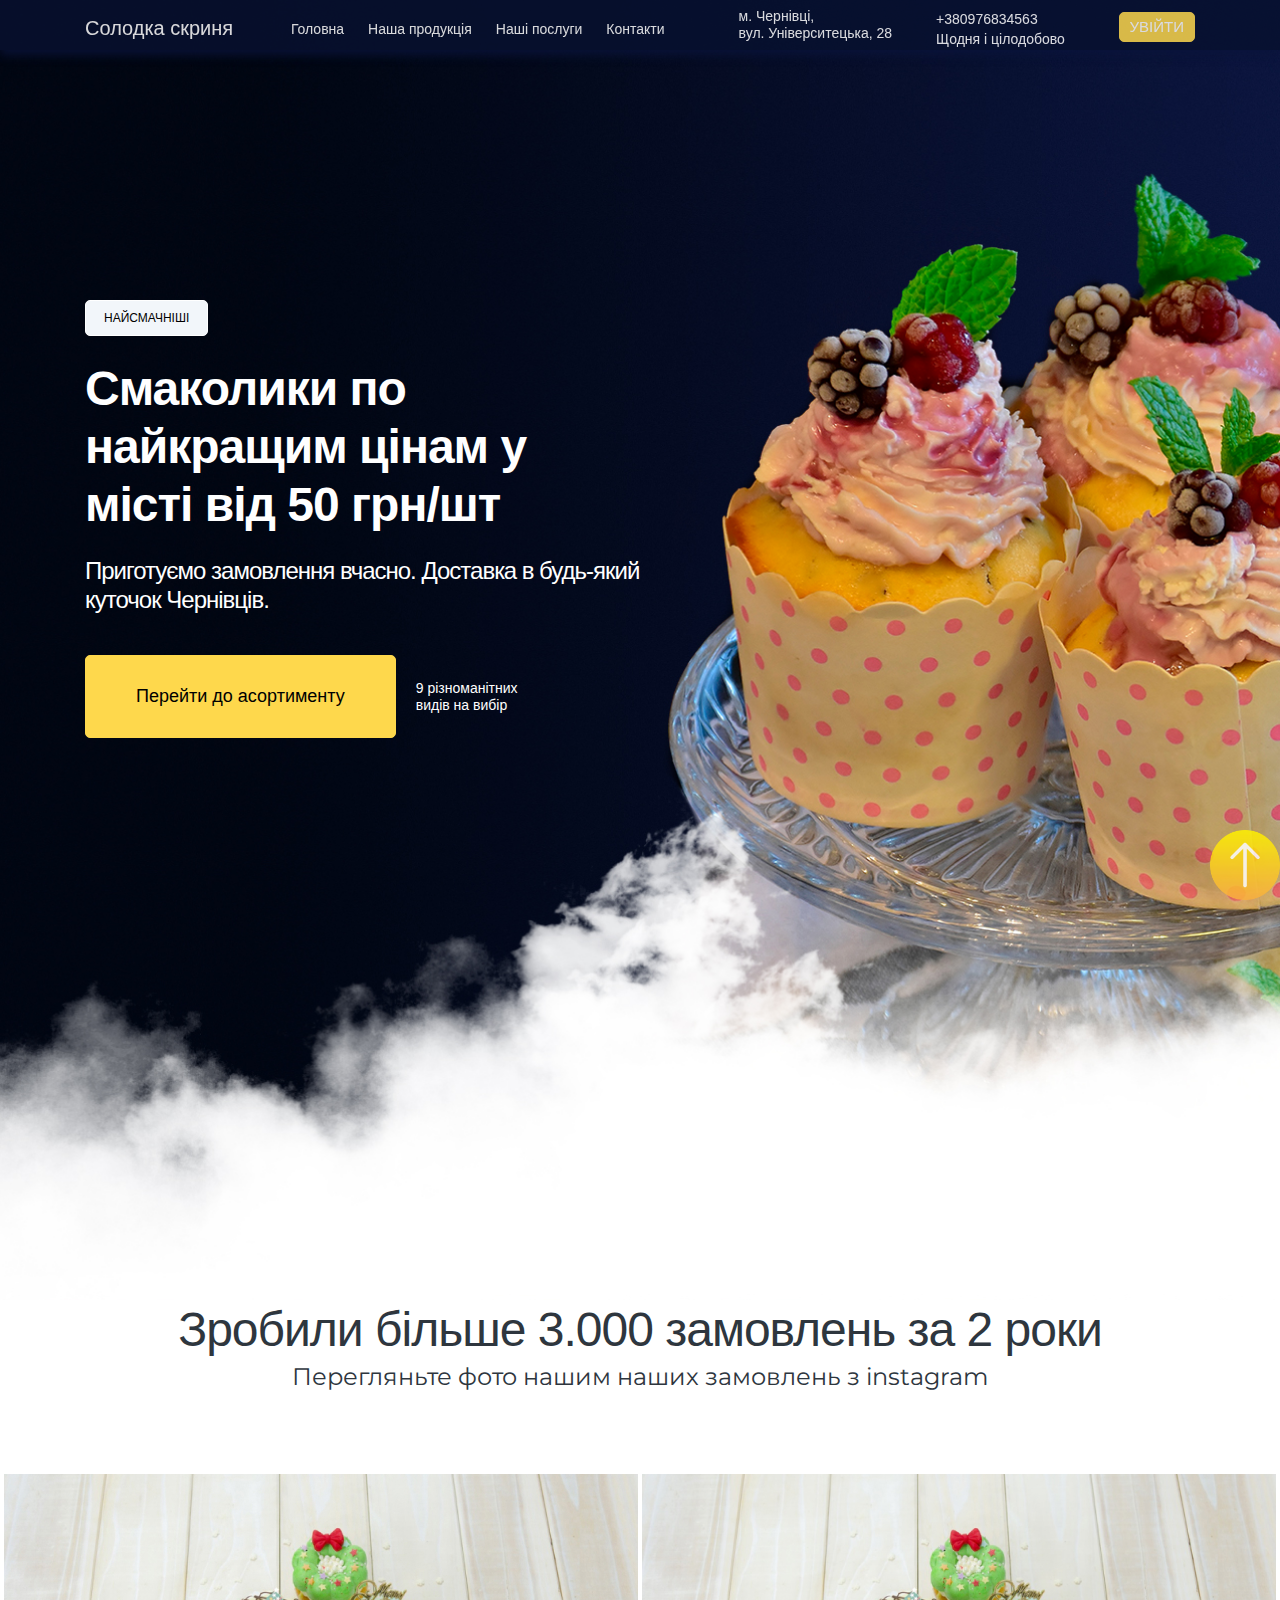
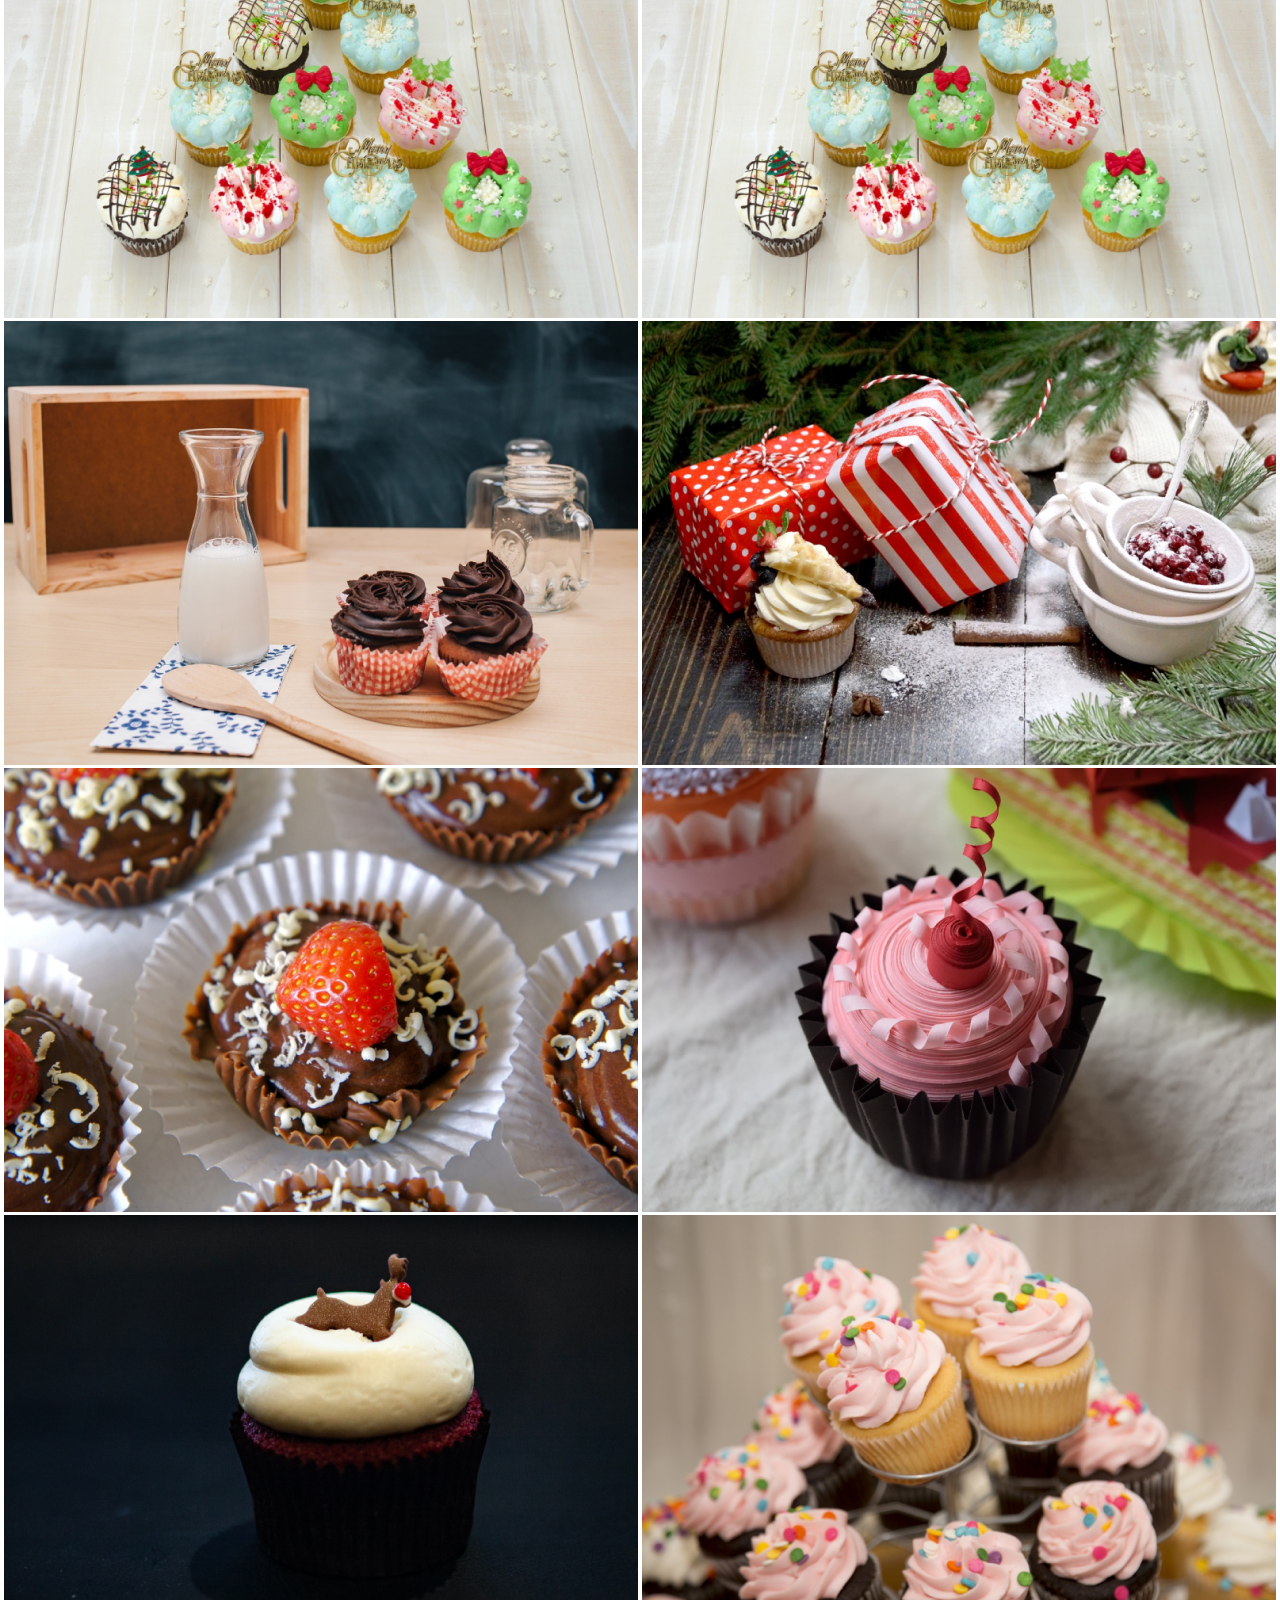
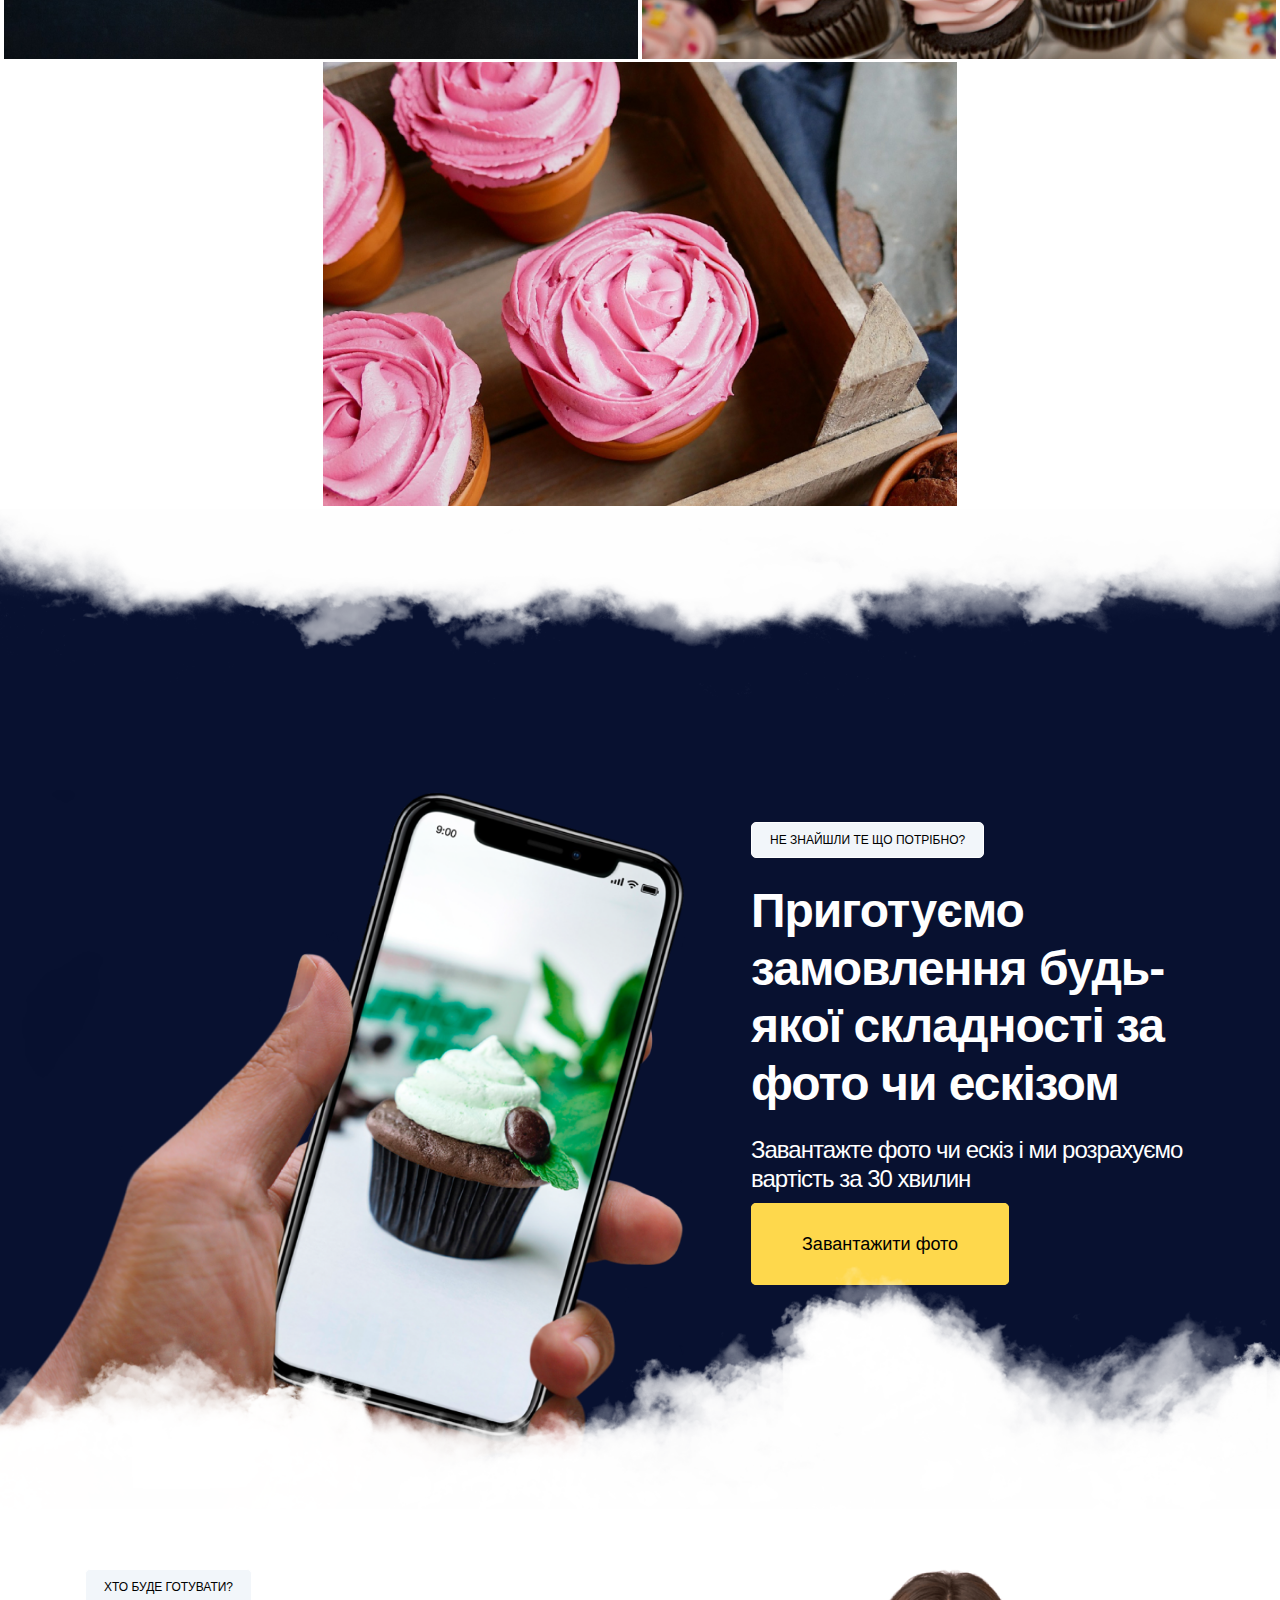
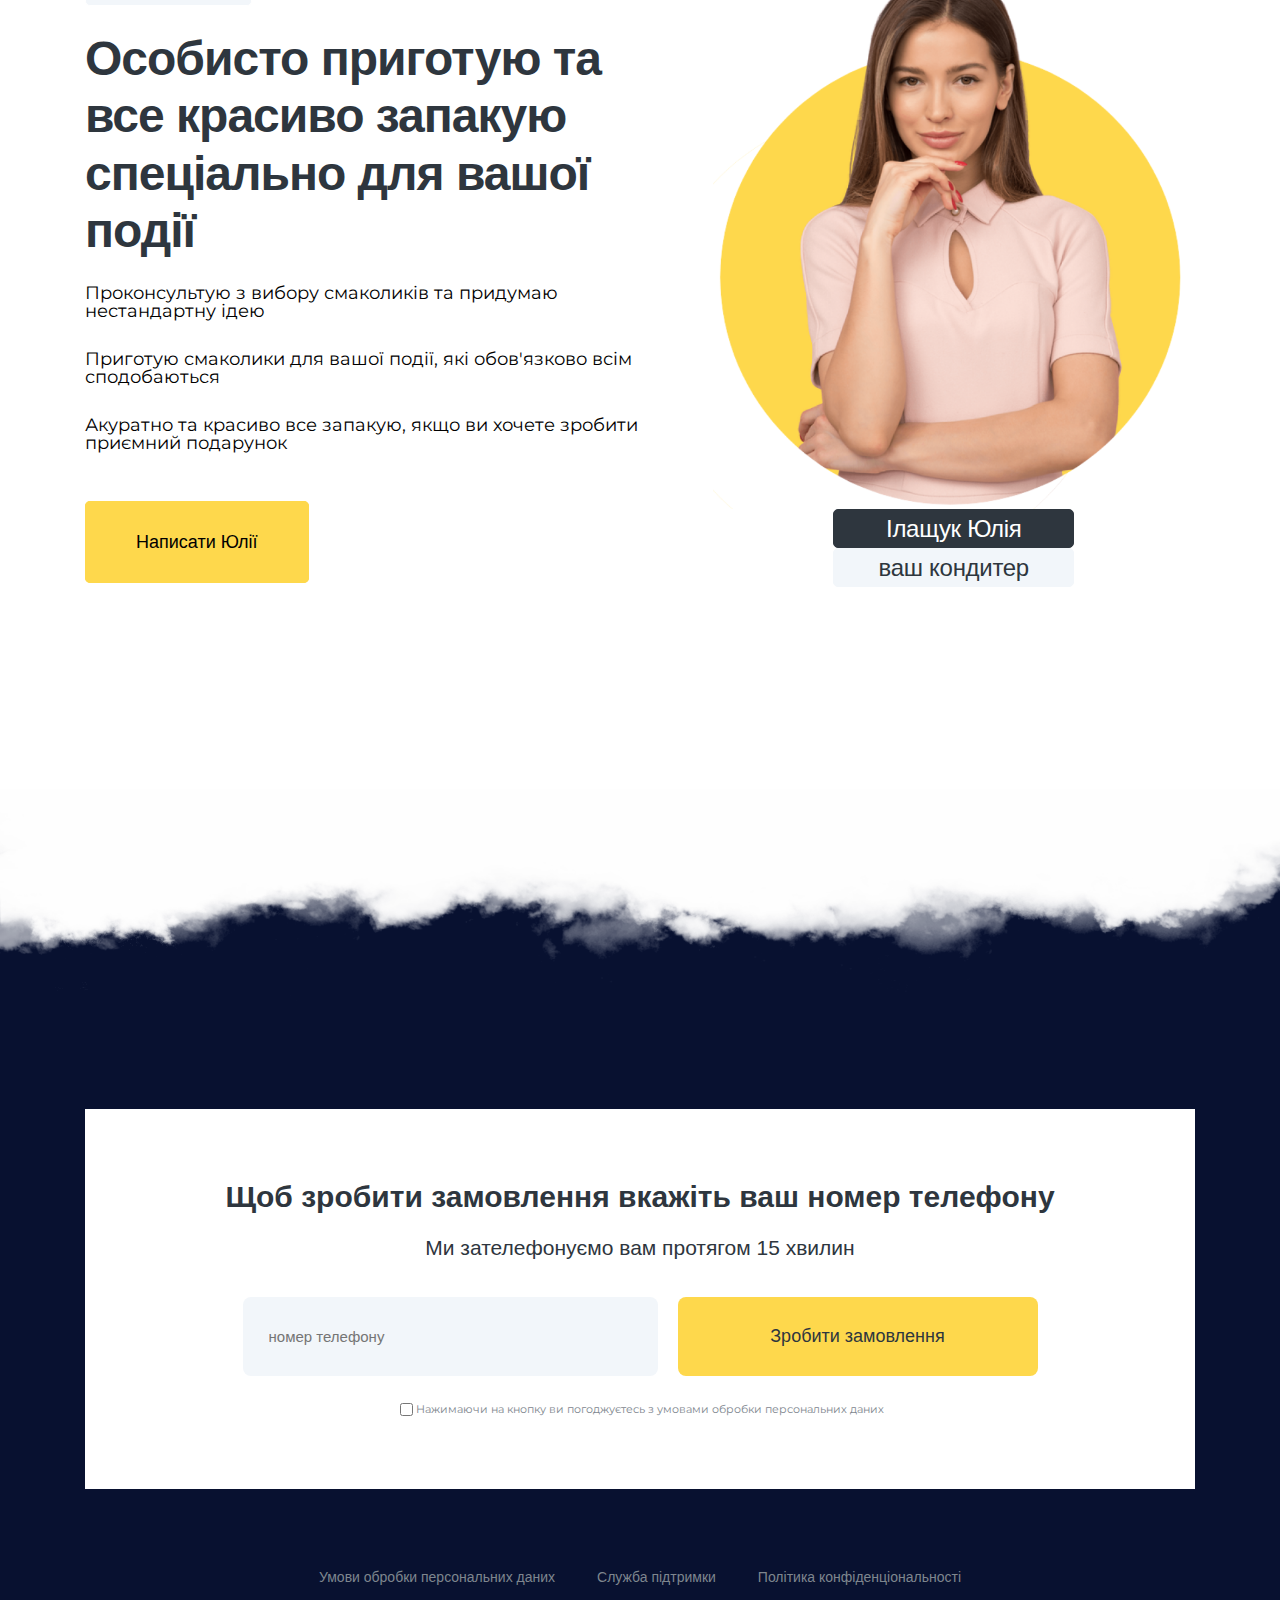
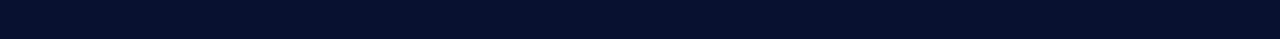
<file: html/index.html>
<!DOCTYPE html>
<html lang="en">
<head>
    <meta charset="UTF-8">
    <meta http-equiv="X-UA-Compatible" content="IE=edge" />
    <meta name="viewport" content="width=device-width, initial-scale=1.0">
    <link rel="stylesheet" href="/css/style.css" />
    <link rel="preconnect" href="https://fonts.googleapis.com" />
    <link rel="preconnect" href="https://fonts.gstatic.com" crossorigin />
    <link
      href="https://fonts.googleapis.com/css2?family=Montserrat+Alternates:wght@400;600&family=Montserrat:wght@400;600&display=swap"
      rel="stylesheet"
    />
    <link
      rel="stylesheet"
      href="https://cdnjs.cloudflare.com/ajax/libs/font-awesome/5.15.3/css/all.min.css"
      integrity="sha512-iBBXm8fW90+nuLcSKlbmrPcLa0OT92xO1BIsZ+ywDWZCvqsWgccV3gFoRBv0z+8dLJgyAHIhR35VZc2oM/gI1w=="
      crossorigin="anonymous"
      referrerpolicy="no-referrer"
    />
    <title>Document</title>
</head>
<body>
    <div class="app">
        <nav class="navbar">
            <div class="navbar-container container">
                <input type="checkbox" name="" id="">
                <div class="hamburger-lines">
                    <span class="line line1"></span>
                    <span class="line line2"></span>
                    <span class="line line3"></span>
                </div>
                <ul class="menu-items">
                    <li><a class="nav__link" href="index.html">Головна</a></li>
                    <li><a class="nav__link" href="shop.html">Наша продукція</a></li>
                    <li><a class="nav__link" href="supplices.html">Наші послуги</a></li>
                    <li><a class="nav__link" href="supplices.html">Контакти</a></li>
                    <ul class="nav_info">
                        <li class="nav__item">
                            <a class="nav__link" href="https://goo.gl/maps/JZCiQYJBEJ92gMPe6" target="_blank">
                            <address>
                                м. Чернівці, <br />
                                вул. Університецька, 28
                            </address>
                            </a>
                        </li>
                        <li class="nav__item">
                            <a class="nav__link" href="tel:+380976834563">
                            +380976834563 <br />
                            <span>Щодня і цілодобово</span>
                            </a>
                        </li>
                    </ul>
                </ul>
                <h1 class="logo">Cолодка скриня</h1>
                <a class="log-in" href="#id01">УВІЙТИ</a>
                <div id="id01" class="modal">
                    <div class="modal-dialog">
                        <div class="modal-content">
                            <header class="headr modal-container">
                                <a href="#" class="closebtn">×</a>
                                <h2>УВІЙТИ</h2>
                            </header>
                            <div class="modal-container-main">
                                <input
                                class="email inp"
                                type="email"
                                name="email"
                                id="email"
                                placeholder="електронна адреса"
                                />
                                <input
                                class="password inp"
                                type="password"
                                name="password"
                                id="password"
                                placeholder="пароль"
                                />
                                <a class="log-in-btn" href="">УВІЙТИ</a>
                            </div>
                        </div>
                    </div>
                </div>
            </div>
            <a href="index.html">
                <img class="arrow" src="/images/arrow-up.png" alt="">
            </a>
        </nav>
    
        <main>
            <div class="intro">
                <div class="container">
                    <div class="intro__content">
                        <a href="#" class="intro__btn"> Найсмачніші</a>
                        <h1 class="intro__title title">Смаколики по найкращим цінам у місті від 50 грн/шт</h1>
                        <p class="intro__subtitle subtitle">
                        Приготуємо замовлення вчасно. Доставкa в будь-який куточок
                        Чернівців.
                        </p>
                        <div class="intro__footer">
                            <a href="#" class="intro__main-btn"> Перейти до асортименту </a>
                            <p>
                                9 різноманітних <br />
                                видів на вибір
                            </p>
                        </div>
                    </div>
                </div>
            </div>
    
            <!-- <section class="section__shop">
                <div class="container">
                    <h2 class="section__title">Для будь-яких подій та дорогих вам людей</h2>
                    <div class="services">
                        <div class="service">
                            <img src="/images/catalog_img (1).png" alt="" class="service__img">
                            <div class="service__content">
                                <h3 class="service__title">Кремовий замок</h3>
                                <p class="service__text">Ніжний крем будь-якого кольору
                                на вибір, вафельна основа</p>
                                <p class="service__price">150 грн</p>
                                <button class="service__btn">Замовити</button>
                            </div>
                        </div>
                        <div class="service">
                            <img src="/images/catalog_img (1).png" alt="" class="service__img">
                            <div class="service__content">
                                <h3 class="service__title">Кремовий замок</h3>
                                <p class="service__text">Ніжний крем будь-якого кольору
                                на вибір, вафельна основа</p>
                                <p class="service__price">150 грн</p>
                                <button class="service__btn">Замовити</button>
                            </div>
                        </div>
                        <div class="service">
                            <img src="/images/catalog_img (1).png" alt="" class="service__img">
                            <div class="service__content">
                                <h3 class="service__title">Кремовий замок</h3>
                                <p class="service__text">Ніжний крем будь-якого кольору
                                на вибір, вафельна основа</p>
                                <p class="service__price">150 грн</p>
                                <button class="service__btn">Замовити</button>
                            </div>
                        </div>
                        <div class="service">
                            <img src="/images/catalog_img (1).png" alt="" class="service__img">
                            <div class="service__content">
                                <h3 class="service__title">Кремовий замок</h3>
                                <p class="service__text">Ніжний крем будь-якого кольору
                                на вибір, вафельна основа</p>
                                <p class="service__price">150 грн</p>
                                <button class="service__btn">Замовити</button>
                            </div>
                        </div>
                        <div class="service">
                            <img src="/images/catalog_img (1).png" alt="" class="service__img">
                            <div class="service__content">
                                <h3 class="service__title">Кремовий замок</h3>
                                <p class="service__text">Ніжний крем будь-якого кольору
                                на вибір, вафельна основа</p>
                                <p class="service__price">150 грн</p>
                                <button class="service__btn">Замовити</button>
                            </div>
                        </div>
                        <div class="service">
                            <img src="/images/catalog_img (1).png" alt="" class="service__img">
                            <div class="service__content">
                                <h3 class="service__title">Кремовий замок</h3>
                                <p class="service__text">Ніжний крем будь-якого кольору
                                на вибір, вафельна основа</p>
                                <p class="service__price">150 грн</p>
                                <button class="service__btn">Замовити</button>
                            </div>
                        </div>
                    </div>
                </div>
            </section> -->
            <section class="section__gallery">
                <h2 class="section__gallery__title title">Зробили більше 3.000 замовлень за 2 роки</h2>
                <p class="section__gallery__subtitle subtitle">Перегляньте фото нашим наших замовлень з instagram</p>
                <div class="gallery">
                    <img src="/images/photo_Layer.jpg" alt="" />
                    <img src="/images/photo (1).png" alt="" />
                    <img src="/images/photo (2).png" alt="" />
                    <img src="/images/photo (3).png" alt="" />
                    <img src="/images/photo (4).png" alt="" />
                    <img src="/images/photo (5).png" alt="" />
                    <img src="/images/photo (6).png" alt="" />
                    <img src="/images/photo (7).png" alt="" />
                    <img src="/images/photo (8).png" alt="" />
                </div>
            </section>
            <section class="section__custom__order">
                <img src="/images/Clouds.png" alt="" class="clouds__between__2-3">
                <div class="container">
                    <div class="custom__order__content">
                        <a href="" class="btn__not__find"> Не знайшли те що потрібно?</a>
                        <h2 class="custom__order__title title">Приготуємо замовлення будь-якої складності за фото чи ескізом</h2>
                        <h3 class="custom__order__subtitle subtitle">
                        Завантажте фото чи ескіз і ми розрахуємо вартість за 30 хвилин
                        </h3>
                        <a href="" class="btn__upload__photo"> Завантажити фото</a>
                    </div>
                </div>
                <img src="/images/3-4.png" alt="" class="clouds__between__3-4">
            </section>
            <section class="section__who__will__cook">
                <div class="flex__container container">
                    <div class="section__who__will__cook__content">
                        <a href="" class="btn__who__cook"> Хто буде готувати?</a>
                        <h2 class="section__who__cook__title title">
                        Особисто приготую та все красиво запакую спеціально для вашої події
                        </h2>
                        <ul class="what__I__can__do">
                        <li>
                            Проконсультую з вибору смаколиків та придумаю нестандартну ідею
                        </li>
                        <li>
                            Приготую смаколики для вашої події, які обов'язково всім
                            сподобаються
                        </li>
                        <li>
                            Акуратно та красиво все запакую, якщо ви хочете зробити приємний
                            подарунок
                        </li>
                        </ul>
                        <a href="" class="button__write__to"> Написати Юлії</a>
                    </div>
                    <div class="confectioner">
                        <img class="photo__woman" src="/images/Woman-photo.png" alt="">
                        <p class="confectioner__name">Ілащук Юлія</p>
                        <p class="your__confectioner confectioner__name">ваш кондитер</p>
                    </div>
                </div>
                <img class="clouds__between__4-5" src="/images/clouds-between 4-5.png" alt="">
            </section>
        </main>
        <footer>
            <div class="footer__container container">
                <div class="order__bar">
                    <h2 class="title">Щоб зробити замовлення вкажіть ваш номер телефону</h2>
                    <p class="subtitle">Ми зателефонуємо вам протягом 15 хвилин</p>
                    <div class="number__bar">
                        <input
                            class="number"
                            type="number"
                            name="phone"
                            id="phone_number"
                            placeholder="номер телефону"
                        />
                        <a class="make__order" href="">Зробити замовлення</a>
                    </div>
                    <div class="agreement">
                        <input type="checkbox" name="subscribe" id="subscribe" value="yes" />
                        <label class="agreement__text" for="subscribe"
                            >Нажимаючи на кнопку ви погоджуєтесь з умовами обробки персональних
                            даних</label>
                    </div>
                </div>
                <ul class="nav__bar__footer">
                    <li>
                    <a>Умови обробки персональних даних</a>
                    </li>
                    <li>
                    <a>Служба підтримки</a>
                    </li>
                    <li>
                    <a>Політика конфіденціональності</a>
                    </li>
                </ul>
            </div>
        </footer>
    </div> 
</body>
</html>
</file>
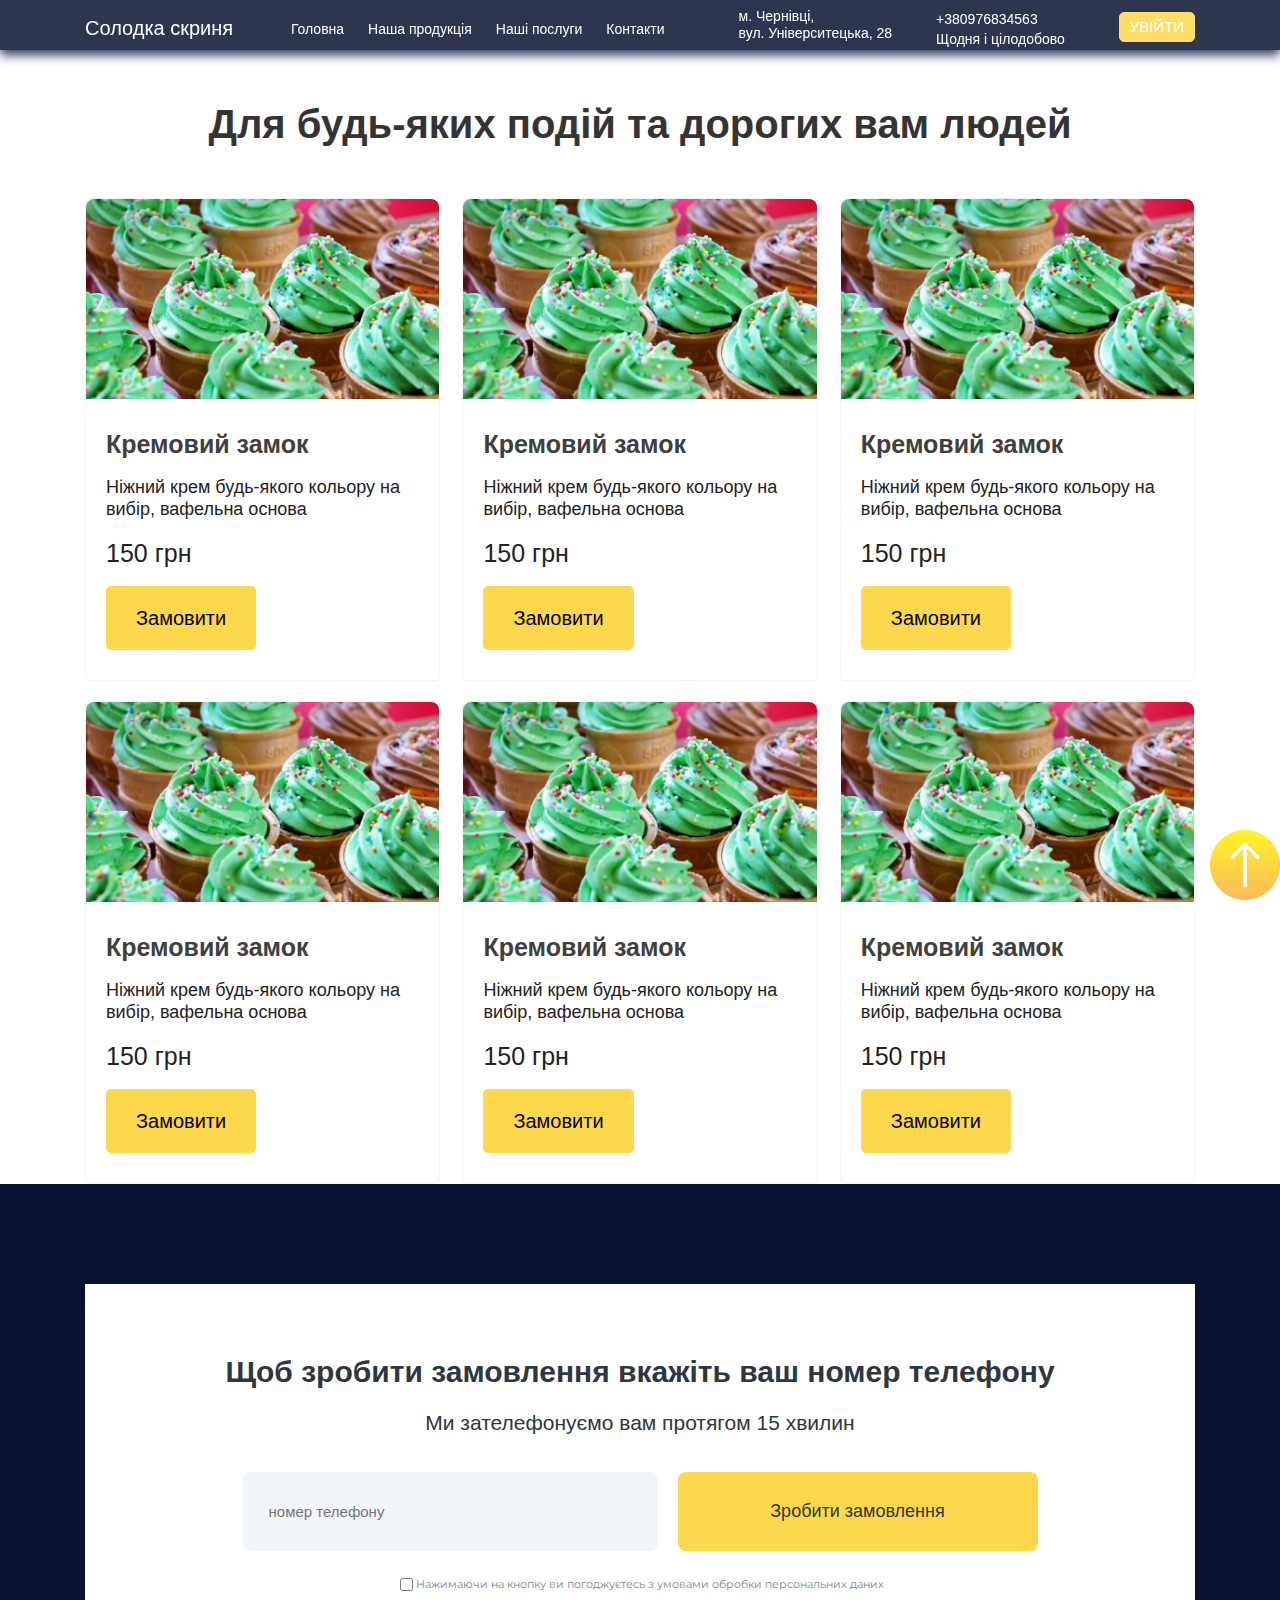
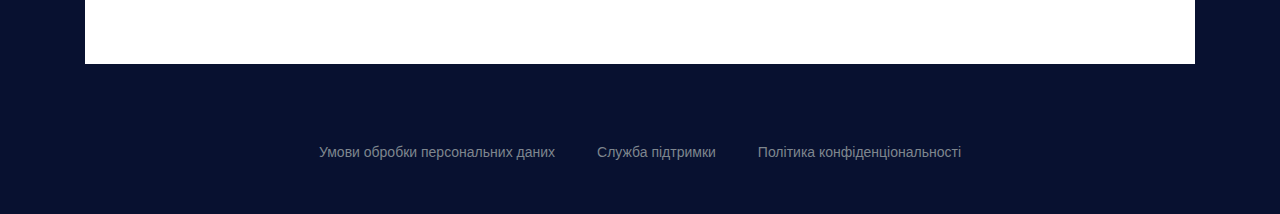
<file: html/shop.html>
<!DOCTYPE html>
<html lang="en">
<head>
    <meta charset="UTF-8">
    <meta http-equiv="X-UA-Compatible" content="IE=edge" />
    <meta name="viewport" content="width=device-width, initial-scale=1.0">
    <link rel="stylesheet" href="/css/style-shop.css" />
    <link rel="preconnect" href="https://fonts.googleapis.com" />
    <link rel="preconnect" href="https://fonts.gstatic.com" crossorigin />
    <link
      href="https://fonts.googleapis.com/css2?family=Montserrat+Alternates:wght@400;600&family=Montserrat:wght@400;600&display=swap"
      rel="stylesheet"
    />
    <link
      rel="stylesheet"
      href="https://cdnjs.cloudflare.com/ajax/libs/font-awesome/5.15.3/css/all.min.css"
      integrity="sha512-iBBXm8fW90+nuLcSKlbmrPcLa0OT92xO1BIsZ+ywDWZCvqsWgccV3gFoRBv0z+8dLJgyAHIhR35VZc2oM/gI1w=="
      crossorigin="anonymous"
      referrerpolicy="no-referrer"
    />
    <title>Our production</title>
</head>
<body>
    <div class="app">
        <nav class="navbar">
            <div class="navbar-container container">
                <input type="checkbox" name="" id="">
                <div class="hamburger-lines">
                    <span class="line line1"></span>
                    <span class="line line2"></span>
                    <span class="line line3"></span>
                </div>
                <ul class="menu-items">
                    <li><a class="nav__link" href="index.html">Головна</a></li>
                    <li><a class="nav__link" href="supplices.html">Наша продукція</a></li>
                    <li><a class="nav__link" href="supplices.html">Наші послуги</a></li>
                    <li><a class="nav__link" href="supplices.html">Контакти</a></li>
                    <ul class="nav_info">
                        <li class="nav__item">
                            <a class="nav__link" href="https://goo.gl/maps/JZCiQYJBEJ92gMPe6" target="_blank">
                            <address>
                                м. Чернівці, <br />
                                вул. Університецька, 28
                            </address>
                            </a>
                        </li>
                        <li class="nav__item">
                            <a class="nav__link" href="tel:+380976834563">
                            +380976834563 <br />
                            <span>Щодня і цілодобово</span>
                            </a>
                        </li>
                    </ul>
                </ul>
                <h1 class="logo">Cолодка скриня</h1>
                <a class="log-in" href="#id01">УВІЙТИ</a>
                <div id="id01" class="modal">
                    <div class="modal-dialog">
                        <div class="modal-content">
                            <header class="headr modal-container">
                                <a href="#" class="closebtn">×</a>
                                <h2>УВІЙТИ</h2>
                            </header>
                            <div class="modal-container-main">
                                <input
                                class="email inp"
                                type="email"
                                name="email"
                                id="email"
                                placeholder="електронна адреса"
                                />
                                <input
                                class="password inp"
                                type="password"
                                name="password"
                                id="password"
                                placeholder="пароль"
                                />
                                <a class="log-in-btn" href="">УВІЙТИ</a>
                            </div>
                        </div>
                    </div>
                </div>
            </div>
            <a href="shop.html">
                <img class="arrow" src="/images/arrow-up.png" alt="">
            </a>
        </nav>
    
        <main>
            <section class="section__shop">
                <div class="container">
                    <h2 class="section__title">Для будь-яких подій та дорогих вам людей</h2>
                    <div class="services">
                        <div class="service">
                            <img src="/images/catalog_img (1).png" alt="" class="service__img">
                            <div class="service__content">
                                <h3 class="service__title">Кремовий замок</h3>
                                <p class="service__text">Ніжний крем будь-якого кольору
                                на вибір, вафельна основа</p>
                                <p class="service__price">150 грн</p>
                                <button class="service__btn">Замовити</button>
                            </div>
                        </div>
                        <div class="service">
                            <img src="/images/catalog_img (1).png" alt="" class="service__img">
                            <div class="service__content">
                                <h3 class="service__title">Кремовий замок</h3>
                                <p class="service__text">Ніжний крем будь-якого кольору
                                на вибір, вафельна основа</p>
                                <p class="service__price">150 грн</p>
                                <button class="service__btn">Замовити</button>
                            </div>
                        </div>
                        <div class="service">
                            <img src="/images/catalog_img (1).png" alt="" class="service__img">
                            <div class="service__content">
                                <h3 class="service__title">Кремовий замок</h3>
                                <p class="service__text">Ніжний крем будь-якого кольору
                                на вибір, вафельна основа</p>
                                <p class="service__price">150 грн</p>
                                <button class="service__btn">Замовити</button>
                            </div>
                        </div>
                        <div class="service">
                            <img src="/images/catalog_img (1).png" alt="" class="service__img">
                            <div class="service__content">
                                <h3 class="service__title">Кремовий замок</h3>
                                <p class="service__text">Ніжний крем будь-якого кольору
                                на вибір, вафельна основа</p>
                                <p class="service__price">150 грн</p>
                                <button class="service__btn">Замовити</button>
                            </div>
                        </div>
                        <div class="service">
                            <img src="/images/catalog_img (1).png" alt="" class="service__img">
                            <div class="service__content">
                                <h3 class="service__title">Кремовий замок</h3>
                                <p class="service__text">Ніжний крем будь-якого кольору
                                на вибір, вафельна основа</p>
                                <p class="service__price">150 грн</p>
                                <button class="service__btn">Замовити</button>
                            </div>
                        </div>
                        <div class="service">
                            <img src="/images/catalog_img (1).png" alt="" class="service__img">
                            <div class="service__content">
                                <h3 class="service__title">Кремовий замок</h3>
                                <p class="service__text">Ніжний крем будь-якого кольору
                                на вибір, вафельна основа</p>
                                <p class="service__price">150 грн</p>
                                <button class="service__btn">Замовити</button>
                            </div>
                        </div>
                    </div>
                </div>
            </section>
        </main>
        <footer>
            <div class="footer__container container">
                <div class="order__bar">
                    <h2 class="title">Щоб зробити замовлення вкажіть ваш номер телефону</h2>
                    <p class="subtitle">Ми зателефонуємо вам протягом 15 хвилин</p>
                    <div class="number__bar">
                        <input
                            class="number"
                            type="number"
                            name="phone"
                            id="phone_number"
                            placeholder="номер телефону"
                        />
                        <a class="make__order" href="">Зробити замовлення</a>
                    </div>
                    <div class="agreement">
                        <input type="checkbox" name="subscribe" id="subscribe" value="yes" />
                        <label class="agreement__text" for="subscribe"
                            >Нажимаючи на кнопку ви погоджуєтесь з умовами обробки персональних
                            даних</label>
                    </div>
                </div>
                <ul class="nav__bar__footer">
                    <li>
                    <a>Умови обробки персональних даних</a>
                    </li>
                    <li>
                    <a>Служба підтримки</a>
                    </li>
                    <li>
                    <a>Політика конфіденціональності</a>
                    </li>
                </ul>
            </div>
        </footer>
    </div> 
</body>

</html>
</file>
<file: css/style.css>
*,
*:before,
*:after {
  box-sizing: border-box;
}

html,
body,
div,
span,
applet,
object,
iframe,
h1,
h2,
h3,
h4,
h5,
h6,
p,
blockquote,
pre,
a,
abbr,
acronym,
address,
big,
cite,
code,
del,
dfn,
em,
img,
ins,
kbd,
q,
s,
samp,
small,
strike,
strong,
sub,
sup,
tt,
var,
b,
u,
i,
center,
dl,
dt,
dd,
ol,
ul,
li,
fieldset,
form,
label,
legend,
table,
caption,
tbody,
tfoot,
thead,
tr,
th,
td,
article,
aside,
canvas,
details,
embed,
figure,
figcaption,
footer,
header,
hgroup,
menu,
nav,
output,
ruby,
section,
summary,
time,
mark,
audio,
video {
  margin: 0;
  padding: 0;
  border: 0;
  font-size: 100%;
  font: inherit;
  vertical-align: baseline;
}

button,
input,
textarea,
h1,
h2,
h3,
h4,
h5,
h6,
p,
a {
  font-family: -apple-system, BlinkMacSystemFont, "Segoe UI", Roboto, "Helvetica Neue", Arial, "Noto Sans", sans-serif,
    "Apple Color Emoji", "Segoe UI Emoji", "Segoe UI Symbol", "Noto Color Emoji";
  font-size: 14px;
  font-weight: 400;
  line-height: 1.2;
  text-align: left;
  color: #fff;
  -webkit-tap-highlight-color: transparent;
}

a {
  text-decoration: none;
}
a,
a:active,
a:focus,
a:visited,
button:focus {
  outline: none;
}

:focus-visible {
  outline: 0;
}

:focus {
  outline: 0;
}

/* HTML5 display-role reset for older browsers */
article,
aside,
details,
figcaption,
figure,
footer,
header,
hgroup,
menu,
nav,
section {
  display: block;
}

body {
  line-height: 1;
  font-family: "Montserrat";
}

ol,
ul {
  list-style: none;
}

.app {
  min-height: 100%;
  display: grid;
  grid-template-rows: auto 1fr auto;
  grid-template-columns: 100%;
}

.container {
  width: 100%;
  max-width: 1140px;
  padding: 0 15px;
  margin: 0 auto;
}

.navbar input[type="checkbox"],
.navbar .hamburger-lines {
  display: none;
}

.navbar {
  box-shadow: 0px 5px 10px 0px rgb(11, 21, 60);
  position: fixed;
  width: 100%;
  background: #081130;
  color: #fff;
  opacity: 0.85;
  height: 50px;
  z-index: 12;
}

.navbar-container {
  display: flex;
  justify-content: space-between;
  height: 64px;
  align-items: center;
}

.menu-items {
  order: 2;
  display: flex;
  justify-content: center;
  align-items: center;
}

.nav_info {
    padding-left: 50px;
    display: flex;
    gap: 20px;
}

.menu-items li {
  list-style: none;
  margin-left: 1.5rem;
  margin-bottom: 0.5rem;
  font-size: 1.2rem;
}

.menu-items a {
  text-decoration: none;
  color: #fff;
  font-weight: 500;
  transition: color 0.3s ease-in-out;
}

.menu-items a:hover {
  color: #117964;
  transition: color 0.3s ease-in-out;
}

.logo {
  order: 1;
  font-size: 20px;
  margin-bottom: 0.5rem;
}

.log-in{
  order: 3;
  text-transform: uppercase;
  font-size: 15px;
  margin-left: 20px;
  margin-bottom: 10px;
  padding: 5px 10px;
  text-decoration: none;
  background-color: #fed84c;
  border: 1px solid #fed84c;
  border-radius: 5px;
}


@-webkit-keyframes example {
  from {top:-100px;}
  to {top:0px;}
}

@keyframes example {
  from {top:-100px;}
  to {top:0px;}
}

/* The modal's background */
.modal {
  display: none;
  position: fixed;
  left: 0;
  top: 0;
  width: 100%;
  height: 100%;
  overflow: auto;
}

/* Display the modal when targeted */
.modal:target {
  display: table;
  position: absolute;
  margin-top: 200px;
}

/* The modal box */
.modal-dialog {
  display: table-cell;
  vertical-align: middle;
}

/* The modal's content */
.modal-dialog .modal-content {
  opacity: 100%;
  margin: auto;
  background-color: white;
  height: 400px;
  position: relative;
  padding: 0;
  outline: 0;
  text-align: justify;
  max-width: 500px;
  width: 100%;


  -webkit-animation-name: example; 
  -webkit-animation-duration: 0.5s; 
  animation-name: example;
  animation-duration: 0.5s;
}

/* The button used to close the modal */
.closebtn {
  text-decoration: none;
  float: right;
  font-size: 35px;
  font-weight: bold;
  color: white;
}

.closebtn:hover,
.closebtn:focus {
  color: #fdb7b7;
  text-decoration: none;
  cursor: pointer;
}

.modal-container {
  padding: 2px 16px;  
}

.headr {
  background-color: #071030;
}

.headr  h2{
  color: white;
  font-size: 35px;
  text-align: center;
}

.footr {
  background-color: #081130;
  color: white;
}

.modal-container-main{
  display: flex;
  flex-direction: column;
  justify-content: center;
  align-items: center;
}

.inp{
  margin-bottom: 20px;
  border: 0;
  color: #7E868E;
  font-size: 15px;
  font-weight: 400;
  padding: 30px 190px 29px 26px;
  border-radius: 8px;
  background: #F2F6FA;
}

.email{
  margin-top: 20px;
}

.log-in-btn{
  color: #2E363E;
  width: 360px;
  text-align: center;
  font-size: 18px;
  font-weight: 500;
  border-radius: 8px;
  padding: 29px 41px;
  background: #FED84C;
}

.arrow{
  position: fixed;
  right: 0;
  bottom: 0;
  width: 70px;
  height: 70px;
}



/* .header {
  width: 100%;
  padding-top: 30px;
  position: absolute;
  top: 0;
  left: 0;
  right: 0;
  z-index: 1000;
}

.header__logo {
  color: #fff;
  font-size: 18px;
  font-weight: bold;
}

.header__inner {
  display: flex;
  justify-content: space-between;
  align-items: center;
}

.nav__list {
  display: flex;
  align-items: center;
  padding: 0;
}

.nav__item {
  margin-right: 30px;
}

.nav__item:last-child {
  margin-right: 0;
}

.nav__link {
  color: rgba(255, 255, 255, 0.5);
  text-decoration: none;
  font-size: 15px;
  font-weight: bold;
}

.nav__link:hover {
  color: #fff;
  transition: color 0.2s linear;
} */

/* Main */
.intro {
  display: flex;
  flex-direction: column;
  width: 100%;
  text-align: left;
  background-image: url("../images/bg.png");
  background-size: cover;
  background-position: center;
  height: 1300px;
  padding-top: 300px;
}

.intro__content {
  width: 50%;
}

.intro__btn {
  display: inline-block;
  margin-bottom: 24px;
  text-decoration: none;
  padding: 10px 18px;
  background-color: #f2f6fa;
  color: black;

  border: 1px solid #fff;
  border-radius: 5px;
  font-size: 12px;
  text-transform: uppercase;
}

.intro__btn:hover {
  color: black;
  background-color: antiquewhite;
  border:  1px solid antiquewhite;
}

.intro__title {
  color: #fff;
  font-size: 48px;
  font-weight: 700;
  margin-bottom: 24px;
  letter-spacing: -1px;
}

.intro__subtitle {
  color: #fff;
  font-size: 24px;
  font-weight: 400;
  margin-bottom: 40px;
  letter-spacing: -1px;  
}

.intro__footer {
  display: flex;
  align-items: center;
}

.intro__main-btn {
  color: black;
  padding: 30px 50px;
  text-decoration: none;
  background-color: #fed84c;
  border: 1px solid #fed84c;
  border-radius: 5px;
  font-size: 18px;
  margin-right: 20px;
}

.intro__main-btn:hover {
  background-color: #fed74cd1;
  transition: all .2s ease;
}

/* Section-gallery */

/* ########################################################### */

.section__gallery{
    text-align: center;
}

.section__gallery img{
    max-width: 100%;
    height: auto;
}

.section__gallery__title{
    text-align: center;
    color: #2E363E;
    font-size: 48px;
    font-weight: 500;
    line-height: 60px;
    letter-spacing: -1px;
}

.section__gallery__subtitle{
    color: #2E363E;
    text-align: center;
    font-family: Montserrat;
    font-size: 24px;
    font-weight: 400;
    line-height: 143%;
    margin-bottom: 80px;
}



/* Section-custom-order*/

/* ########################################################### */


.section__custom__order{
    position: relative;
    background-color: #081130;
    width: 100%;
    text-align: left;
    background-image: url("/images/phone 1.png");
    background-repeat: no-repeat;
    background-size: 50%;
    background-position: left bottom;
    min-height: 1300px;
}

.clouds__between__2-3{
    max-width: 100%;
    width: 100%;
    margin-bottom: 120px;
}

.clouds__between__3-4{
    position: absolute;
    max-width: 100%;
    width: 100%;
    bottom: 0;
}

.custom__order__content {
    float: right;
}

.custom__order__content{
    width: 40%;
}

.btn__not__find {
    text-align: right;
    display: inline-block;
    margin-bottom: 24px;
    text-decoration: none;
    padding: 10px 18px;
    background-color: #f2f6fa;
    color: black;
  
    border: 1px solid #fff;
    border-radius: 5px;
    font-size: 12px;
    text-transform: uppercase;
}
  
.btn__not__find:hover {
    color: black;
    background-color: antiquewhite;
    border:  1px solid antiquewhite;
}

.custom__order__title {
    color: #fff;
    font-size: 48px;
    font-weight: 700;
    margin-bottom: 24px;
    letter-spacing: -1px;
}
  
.custom__order__subtitle {
    color: #fff;
    font-size: 24px;
    font-weight: 400;
    margin-bottom: 40px;
    letter-spacing: -1px;  
}

.btn__upload__photo {
    color: black;
    padding: 30px 50px;
    text-decoration: none;
    background-color: #fed84c;
    border: 1px solid #fed84c;
    border-radius: 5px;
    font-size: 18px;
    margin-right: 20px;
}
  
.btn__upload__photo:hover {
    background-color: #fed74cd1;
    transition: all .2s ease;
}

/* Section-who-will-cook */

/* ########################################################### */

.section__who__will__cook{
    position: relative;
    width: 100%;
    min-height: 1100px;
}

.section__who__will__cook__content{
    width: 50%;
}

.confectioner{
    display: flex;
    flex-direction: column;
    justify-content: center;
    align-items: center;
}

.flex__container{
    display: flex;
    justify-content: space-between;
}

.what__I__can__do li{
    margin-bottom: 30px;
    font-size: 18px;
    font-weight: 400;
}

.what__I__can__do li:last-child{
    margin-bottom: 80px;
}
  
.photo__woman{
    margin-top: 50px;
    max-width: 500px;
    max-height: 550px;
    width: 100%;
    height: 100%;
}
  
.confectioner__name{
    color: white;
    text-align: center;
    font-size: 24px;
    font-weight: 500;
    letter-spacing: -0.3px;
    padding: 3px 5px;
    background-color: #2E363E;
    border: 1px solid #2E363E;
    border-radius: 5px;
    width: 50%;
    padding-top: 5px;
}
  
.your__confectioner{
    color: #2E363E;
    background-color: #F2F6FA;
    border: 1px solid #F2F6FA ;
}
  
.clouds__between__4-5{
    position: absolute;
    background-color: #081130;
    max-width: 100%;
    width: 100%;
    bottom: 0;
}

.btn__who__cook {
    text-align: right;
    display: inline-block;
    margin-top: 60px;
    margin-bottom: 24px;
    text-decoration: none;
    padding: 10px 18px;
    background-color: #f2f6fa;
    color: black;
  
    border: 1px solid #fff;
    border-radius: 5px;
    font-size: 12px;
    text-transform: uppercase;
}
  
.btn__who__cook:hover {
    color: black;
    background-color: antiquewhite;
    border:  1px solid antiquewhite;
}

.section__who__cook__title{
    color: #2E363E;
    font-size: 48px;
    font-weight: 700;
    margin-bottom: 24px;
    letter-spacing: -1px;
}

.button__write__to {
    color: black;
    padding: 30px 50px;
    text-decoration: none;
    background-color: #fed84c;
    border: 1px solid #fed84c;
    border-radius: 5px;
    font-size: 18px;
    margin-right: 20px;
}
  
.button__write__to:hover {
    background-color: #fed74cd1;
    transition: all .2s ease;
}


/* Footer */
/* ########################################################### */

footer{
    width: 100%;
    background-color: #081130;
    min-height: 630px;
    flex-shrink: 0;
}
  
.footer__container{
    padding-top: 100px;
    display: flex;
    flex-direction: column;
    justify-content: center;
    align-items: center;
}
  
.order__bar{
    max-width: 100%;
    width: 100%;
    padding: 70px 99px;
    background-color: white;
    display: flex;
    flex-direction: column;
    justify-content: center;
    align-items: center;
}
  
.number__bar{
    display: flex;
    justify-content: center;
    margin-top: 36px;
}
  
.agreement{
    margin-top: 24px;
    display: flex;
    justify-content: center;
    margin-top: 24px;
}

.nav__bar__footer{
    display: flex;
    align-items: center;
    margin-top: 80px;
    list-style: none;
    font-size: 12px;
    font-weight: 400;
    gap: 42px;
}

.nav__bar__footer li a{
    color: #7E868E;
}
  
footer h2{
    text-align: center;
    color: #2E363E;
    font-size: 30px;
    font-weight: 700;
    margin-bottom: 20px;
}
  
footer p{
    text-align:center;
    color: #2E363E;
    font-size: 21px;
    font-weight: 400;
}
  
.number{
    border: 0;
    color: #7E868E;
    font-size: 15px;
    font-weight: 400;
    padding: 30px 190px 29px 26px;
    border-radius: 8px;
    background: #F2F6FA;
}
  
.phone__icon {
    z-index: 2;
    margin-top: 20px; 
}
  
.make__order {
    color: #2E363E;
    width: 360px;
    text-align: center;
    font-size: 18px;
    font-weight: 500;
    border-radius: 8px;
    padding: 29px 41px;
    background: #FED84C;
    margin-left: 20px;
}

.make__order:hover{
    background-color: #fed74cd1;
    transition: all .2s ease;
}
  
.agreement__text{
    padding-top: 4px;
    color: #7E868E;
    font-size: 11px;
    font-weight: 400;
}

/* Section-shop */

/* ########################################################### */

/* .section__title {
  color: #343434;
  margin-bottom: 50px;
  text-align: center;
  font-size: 40px;
  font-weight: bold;
}

.services {
  display: flex;
  flex-wrap: wrap;
  width: 100%;
  justify-content: center;
  justify-content: space-between;
  row-gap: 20px;
}

.service {
  width: 32%;
  border-radius: 5px;
  border: 1px solid #f4f4f4;
}   

.service__img {
  display: block;
  max-width: 100%;
  width: 100%;
  height: 200px;
  object-fit: cover;
  border-top-left-radius: 8px;
  border-top-right-radius: 8px;
}


.service__content {
  padding: 30px 20px;
}

.service__title {
    color: #3f3f3f;
    font-size: 25px;
    font-weight: bold;
    margin-bottom: 18px;
}
  
.service__text {
    color: #222;
    font-size: 18px;
    margin-bottom: 18px;
}
  
.service__price {
    color: #222;
    margin-bottom: 18px;
    font-size: 25px;  
}
  
.service__btn {
    color: black;
    padding: 20px 30px;
    text-decoration: none;
    background-color: #fed84c;
    border-radius: 5px;
    font-size: 20px;
    border: none;
} */


@media (max-width: 1100px) {
    .navbar {
      opacity: 0.95;
    }
  
    .navbar-container input[type="checkbox"],
    .navbar-container .hamburger-lines {
      display: block;
    }
  
    .navbar-container {
      display: block;
      position: relative;
      height: 64px;
    }
  
    .navbar-container input[type="checkbox"] {
      position: absolute;
      display: block;
      height: 32px;
      width: 30px;
      top: 20px;
      left: 20px;
      z-index: 5;
      opacity: 0;
    }
  
    .navbar-container .hamburger-lines {
      display: block;
      height: 23px;
      width: 35px;
      position: absolute;
      top: 17px;
      left: 20px;
      z-index: 2;
      display: flex;
      flex-direction: column;
      justify-content: space-between;
    }
  
    .navbar-container .hamburger-lines .line {
      display: block;
      height: 4px;
      width: 100%;
      border-radius: 10px;
      background: #fff;
    }
  
    .navbar-container .hamburger-lines .line1 {
      transform-origin: 0% 0%;
      transition: transform 0.4s ease-in-out;
    }
  
    .navbar-container .hamburger-lines .line2 {
      transition: transform 0.2s ease-in-out;
    }
  
    .navbar-container .hamburger-lines .line3 {
      transform-origin: 0% 100%;
      transition: transform 0.4s ease-in-out;
    }
  
    .navbar .menu-items {
      padding-top: 100px;
      background: #081130;
      height: 100vh;
      max-width: 300px;
      transform: translate(-150%);
      display: flex;
      flex-direction: column;
      justify-content: left;
      align-items: normal;
      margin-left: -40px;
      padding-left: 50px;
      transition: transform 0.5s ease-in-out;
      box-shadow: 0px 5px 10px 0px rgb(11, 21, 60);
    }

    .nav_info{
        position: absolute;
        bottom: 0;
        flex-direction: column;
        padding: 0;
        gap: 0;
    }

    .navbar .menu-items li {
      margin-bottom: 1.5rem;
      font-size: 1.3rem;
      font-weight: 500;
    }
  
    .logo {
      position: absolute;
      top: 10px;
      right: 100px;
      font-size: 1.5rem;
    }

    .log-in{
      position: absolute;
      top: 10px;
      right: 20px;
    }
  
    .navbar-container input[type="checkbox"]:checked ~ .menu-items {
      transform: translateX(0);
    }
  
    .navbar-container input[type="checkbox"]:checked ~ .hamburger-lines .line1 {
      transform: rotate(35deg);
    }
  
    .navbar-container input[type="checkbox"]:checked ~ .hamburger-lines .line2 {
      transform: scaleY(0);
    }
  
    .navbar-container input[type="checkbox"]:checked ~ .hamburger-lines .line3 {
      transform: rotate(-35deg);
    }
}


@media (max-width: 1700px){
    .section__custom__order{
        background-size: 50%;
        min-height: 1200px;
    }
}

@media (max-width: 1500px){
    .section__custom__order{
        background-size: 50%;
        min-height: 1100px;
    }
}


@media (max-width: 1300px){
    .section__custom__order{
        background-size: 55%;
        min-height: 1000px;
        
    }
}


@media (max-width: 1000px){

    .header__inner{
        flex-direction: column;
        align-items: center;
    }

    .nav__list{
        flex-direction: column;
        align-items: center;
    }

    .section__custom__order{
        background-size: 60%;
        min-height: 1300px;
        background-position: bottom;
    }

    .custom__order__content {
        float:initial;
        padding-left: 200px;
        width: 80%;
    }

    .btn__upload__photo {
        padding: 15px 25px;
    }

    .flex__container{
        flex-direction: column;
    }

    .section__who__will__cook__content{
        display: flex;
        width: 100%;
        flex-direction: column;
        align-items: center;
    }

    .your__confectioner{
        margin-bottom: 150px;
    }

    .number__bar{
        flex-direction: column;
        align-items: center;
    }

    .number{
        margin-bottom: 10px;
    }

    .make__order {
        margin: 0 0;
        width: 90%;
    }
}

@media (max-width: 600px){
    .title{
        font-size: 24px;
    }

    .subtitle{
        font-size: 12px;
    }

    .intro__content{
        width: 100%;
    }

    .section__custom__order{
        min-height: 1200px;
        background-size: 100%;
    }

    .custom__order__content {
        padding: 0;
        width: 80%;
    }

    .custom__order__content{
        width: 100%;
    }

    .number{
        padding: 30px 80px 29px 26px;
    }

    .nav__bar__footer{
        flex-direction: column;
        align-items: center;
    }
}
</file>
<file: css/style-shop.css>
*,
*:before,
*:after {
  box-sizing: border-box;
}

html,
body,
div,
span,
applet,
object,
iframe,
h1,
h2,
h3,
h4,
h5,
h6,
p,
blockquote,
pre,
a,
abbr,
acronym,
address,
big,
cite,
code,
del,
dfn,
em,
img,
ins,
kbd,
q,
s,
samp,
small,
strike,
strong,
sub,
sup,
tt,
var,
b,
u,
i,
center,
dl,
dt,
dd,
ol,
ul,
li,
fieldset,
form,
label,
legend,
table,
caption,
tbody,
tfoot,
thead,
tr,
th,
td,
article,
aside,
canvas,
details,
embed,
figure,
figcaption,
footer,
header,
hgroup,
menu,
nav,
output,
ruby,
section,
summary,
time,
mark,
audio,
video {
  margin: 0;
  padding: 0;
  border: 0;
  font-size: 100%;
  font: inherit;
  vertical-align: baseline;
}

button,
input,
textarea,
h1,
h2,
h3,
h4,
h5,
h6,
p,
a {
  font-family: -apple-system, BlinkMacSystemFont, "Segoe UI", Roboto, "Helvetica Neue", Arial, "Noto Sans", sans-serif,
    "Apple Color Emoji", "Segoe UI Emoji", "Segoe UI Symbol", "Noto Color Emoji";
  font-size: 14px;
  font-weight: 400;
  line-height: 1.2;
  text-align: left;
  color: #fff;
  -webkit-tap-highlight-color: transparent;
}

a {
  text-decoration: none;
}
a,
a:active,
a:focus,
a:visited,
button:focus {
  outline: none;
}

:focus-visible {
  outline: 0;
}

:focus {
  outline: 0;
}

/* HTML5 display-role reset for older browsers */
article,
aside,
details,
figcaption,
figure,
footer,
header,
hgroup,
menu,
nav,
section {
  display: block;
}

body {
  line-height: 1;
  font-family: "Montserrat";
}

ol,
ul {
  list-style: none;
}

.app {
  min-height: 100%;
  display: grid;
  grid-template-rows: auto 1fr auto;
  grid-template-columns: 100%;
}

.container {
  width: 100%;
  max-width: 1140px;
  padding: 0 15px;
  margin: 0 auto;
}

.navbar input[type="checkbox"],
.navbar .hamburger-lines {
  display: none;
}

.navbar {
  box-shadow: 0px 5px 10px 0px rgb(11, 21, 60);
  position: fixed;
  width: 100%;
  background: #081130;
  color: #fff;
  opacity: 0.85;
  height: 50px;
  z-index: 12;
}

.navbar-container {
  display: flex;
  justify-content: space-between;
  height: 64px;
  align-items: center;
}

.menu-items {
  order: 2;
  display: flex;
  justify-content: center;
  align-items: center;
}

.nav_info {
    padding-left: 50px;
    display: flex;
    gap: 20px;
}

.menu-items li {
  list-style: none;
  margin-left: 1.5rem;
  margin-bottom: 0.5rem;
  font-size: 1.2rem;
}

.menu-items a {
  text-decoration: none;
  color: #fff;
  font-weight: 500;
  transition: color 0.3s ease-in-out;
}

.menu-items a:hover {
  color: #117964;
  transition: color 0.3s ease-in-out;
}

.logo {
  order: 1;
  font-size: 20px;
  margin-bottom: 0.5rem;
}

.log-in{
  order: 3;
  text-transform: uppercase;
  font-size: 15px;
  margin-left: 20px;
  margin-bottom: 10px;
  padding: 5px 10px;
  text-decoration: none;
  background-color: #fed84c;
  border: 1px solid #fed84c;
  border-radius: 5px;
}


@-webkit-keyframes example {
  from {top:-100px;}
  to {top:0px;}
}

@keyframes example {
  from {top:-100px;}
  to {top:0px;}
}

/* The modal's background */
.modal {
  display: none;
  position: fixed;
  left: 0;
  top: 0;
  width: 100%;
  height: 100%;
  overflow: auto;
}

/* Display the modal when targeted */
.modal:target {
  display: table;
  position: absolute;
  margin-top: 200px;
}

/* The modal box */
.modal-dialog {
  display: table-cell;
  vertical-align: middle;
}

/* The modal's content */
.modal-dialog .modal-content {
  opacity: 100%;
  margin: auto;
  background-color: white;
  height: 400px;
  position: relative;
  padding: 0;
  outline: 0;
  text-align: justify;
  max-width: 500px;
  width: 100%;


  -webkit-animation-name: example; 
  -webkit-animation-duration: 0.5s; 
  animation-name: example;
  animation-duration: 0.5s;
}

/* The button used to close the modal */
.closebtn {
  text-decoration: none;
  float: right;
  font-size: 35px;
  font-weight: bold;
  color: white;
}

.closebtn:hover,
.closebtn:focus {
  color: #fdb7b7;
  text-decoration: none;
  cursor: pointer;
}

.modal-container {
  padding: 2px 16px;  
}

.headr {
  background-color: #071030;
}

.headr  h2{
  color: white;
  font-size: 35px;
  text-align: center;
}

.footr {
  background-color: #081130;
  color: white;
}

.modal-container-main{
  display: flex;
  flex-direction: column;
  justify-content: center;
  align-items: center;
}

.inp{
  margin-bottom: 20px;
  border: 0;
  color: #7E868E;
  font-size: 15px;
  font-weight: 400;
  padding: 30px 190px 29px 26px;
  border-radius: 8px;
  background: #F2F6FA;
}

.email{
  margin-top: 20px;
}

.log-in-btn{
  color: #2E363E;
  width: 360px;
  text-align: center;
  font-size: 18px;
  font-weight: 500;
  border-radius: 8px;
  padding: 29px 41px;
  background: #FED84C;
}

.arrow{
  position: fixed;
  right: 0;
  bottom: 0;
  width: 70px;
  height: 70px;
}

/* Footer */
/* ########################################################### */

footer{
    width: 100%;
    background-color: #081130;
    min-height: 630px;
    flex-shrink: 0;
}
  
.footer__container{
    padding-top: 100px;
    display: flex;
    flex-direction: column;
    justify-content: center;
    align-items: center;
}
  
.order__bar{
    max-width: 100%;
    width: 100%;
    padding: 70px 99px;
    background-color: white;
    display: flex;
    flex-direction: column;
    justify-content: center;
    align-items: center;
}
  
.number__bar{
    display: flex;
    justify-content: center;
    margin-top: 36px;
}
  
.agreement{
    margin-top: 24px;
    display: flex;
    justify-content: center;
    margin-top: 24px;
}

.nav__bar__footer{
    display: flex;
    align-items: center;
    margin-top: 80px;
    list-style: none;
    font-size: 12px;
    font-weight: 400;
    gap: 42px;
}

.nav__bar__footer li a{
    color: #7E868E;
}
  
footer h2{
    text-align: center;
    color: #2E363E;
    font-size: 30px;
    font-weight: 700;
    margin-bottom: 20px;
}
  
footer p{
    text-align:center;
    color: #2E363E;
    font-size: 21px;
    font-weight: 400;
}
  
.number{
    border: 0;
    color: #7E868E;
    font-size: 15px;
    font-weight: 400;
    padding: 30px 190px 29px 26px;
    border-radius: 8px;
    background: #F2F6FA;
}
  
.phone__icon {
    z-index: 2;
    margin-top: 20px; 
}
  
.make__order {
    color: #2E363E;
    width: 360px;
    text-align: center;
    font-size: 18px;
    font-weight: 500;
    border-radius: 8px;
    padding: 29px 41px;
    background: #FED84C;
    margin-left: 20px;
}

.make__order:hover{
    background-color: #fed74cd1;
    transition: all .2s ease;
}
  
.agreement__text{
    padding-top: 4px;
    color: #7E868E;
    font-size: 11px;
    font-weight: 400;
}

/* Section-shop */

/* ########################################################### */

.section__title {
  margin-top: 100px;
  color: #343434;
  margin-bottom: 50px;
  text-align: center;
  font-size: 40px;
  font-weight: bold;
}

.services {
  display: flex;
  flex-wrap: wrap;
  width: 100%;
  justify-content: center;
  justify-content: space-between;
  row-gap: 20px;
}

.service {
  width: 32%;
  border-radius: 5px;
  border: 1px solid #f4f4f4;
}   

.service__img {
  display: block;
  max-width: 100%;
  width: 100%;
  height: 200px;
  object-fit: cover;
  border-top-left-radius: 8px;
  border-top-right-radius: 8px;
}


.service__content {
  padding: 30px 20px;
}

.service__title {
    color: #3f3f3f;
    font-size: 25px;
    font-weight: bold;
    margin-bottom: 18px;
}
  
.service__text {
    color: #222;
    font-size: 18px;
    margin-bottom: 18px;
}
  
.service__price {
    color: #222;
    margin-bottom: 18px;
    font-size: 25px;  
}
  
.service__btn {
    color: black;
    padding: 20px 30px;
    text-decoration: none;
    background-color: #fed84c;
    border-radius: 5px;
    font-size: 20px;
    border: none;
}


@media (max-width: 1100px) {
    .navbar {
      opacity: 0.95;
    }
  
    .navbar-container input[type="checkbox"],
    .navbar-container .hamburger-lines {
      display: block;
    }
  
    .navbar-container {
      display: block;
      position: relative;
      height: 64px;
    }
  
    .navbar-container input[type="checkbox"] {
      position: absolute;
      display: block;
      height: 32px;
      width: 30px;
      top: 20px;
      left: 20px;
      z-index: 5;
      opacity: 0;
    }
  
    .navbar-container .hamburger-lines {
      display: block;
      height: 23px;
      width: 35px;
      position: absolute;
      top: 17px;
      left: 20px;
      z-index: 2;
      display: flex;
      flex-direction: column;
      justify-content: space-between;
    }
  
    .navbar-container .hamburger-lines .line {
      display: block;
      height: 4px;
      width: 100%;
      border-radius: 10px;
      background: #fff;
    }
  
    .navbar-container .hamburger-lines .line1 {
      transform-origin: 0% 0%;
      transition: transform 0.4s ease-in-out;
    }
  
    .navbar-container .hamburger-lines .line2 {
      transition: transform 0.2s ease-in-out;
    }
  
    .navbar-container .hamburger-lines .line3 {
      transform-origin: 0% 100%;
      transition: transform 0.4s ease-in-out;
    }
  
    .navbar .menu-items {
      padding-top: 100px;
      background: #081130;
      height: 100vh;
      max-width: 300px;
      transform: translate(-150%);
      display: flex;
      flex-direction: column;
      justify-content: left;
      align-items: normal;
      margin-left: -40px;
      padding-left: 50px;
      transition: transform 0.5s ease-in-out;
      box-shadow: 0px 5px 10px 0px rgb(11, 21, 60);
    }

    .nav_info{
        position: absolute;
        bottom: 0;
        flex-direction: column;
        padding: 0;
        gap: 0;
    }

    .navbar .menu-items li {
      margin-bottom: 1.5rem;
      font-size: 1.3rem;
      font-weight: 500;
    }
  
    .logo {
      position: absolute;
      top: 10px;
      right: 100px;
      font-size: 1.5rem;
    }

    .log-in{
      position: absolute;
      top: 10px;
      right: 20px;
    }
  
    .navbar-container input[type="checkbox"]:checked ~ .menu-items {
      transform: translateX(0);
    }
  
    .navbar-container input[type="checkbox"]:checked ~ .hamburger-lines .line1 {
      transform: rotate(35deg);
    }
  
    .navbar-container input[type="checkbox"]:checked ~ .hamburger-lines .line2 {
      transform: scaleY(0);
    }
  
    .navbar-container input[type="checkbox"]:checked ~ .hamburger-lines .line3 {
      transform: rotate(-35deg);
    }
}


@media (max-width: 1700px){
    .section__custom__order{
        background-size: 50%;
        min-height: 1200px;
    }
}

@media (max-width: 1500px){
    .section__custom__order{
        background-size: 50%;
        min-height: 1100px;
    }
}


@media (max-width: 1300px){
    .section__custom__order{
        background-size: 55%;
        min-height: 1000px;
        
    }
}


@media (max-width: 1000px){

    .header__inner{
        flex-direction: column;
        align-items: center;
    }

    .nav__list{
        flex-direction: column;
        align-items: center;
    }

    .number__bar{
        flex-direction: column;
        align-items: center;
    }

    .number{
        margin-bottom: 10px;
    }

    .make__order {
        margin: 0 0;
        width: 90%;
    }
}

@media (max-width: 600px){
    .title{
        font-size: 24px;
    }

    .subtitle{
        font-size: 12px;
    }

    .services{
        flex-direction: column;
    }

    .service{
        width: 100%;
    }

    .number{
        padding: 30px 80px 29px 26px;
    }

    .nav__bar__footer{
        flex-direction: column;
        align-items: center;
    }
}
</file>
